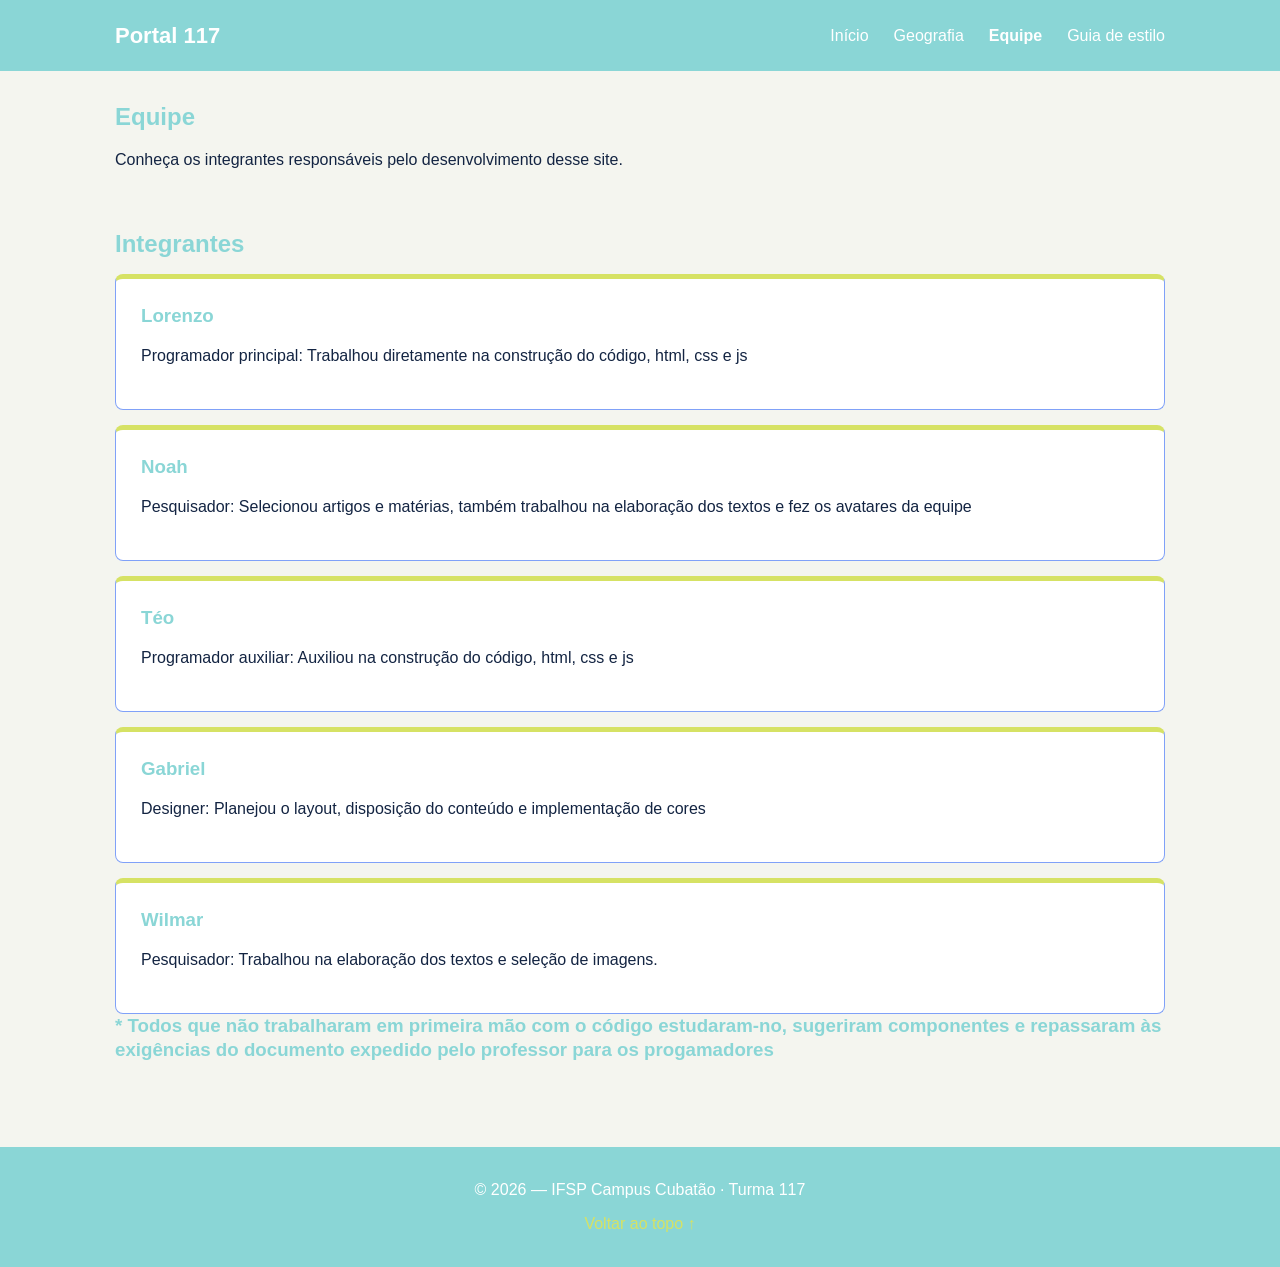
<file: Pasta Trabalho/equipe.html>
<!DOCTYPE html>
<html lang="pt-BR">
<head>
    <meta charset="UTF-8">
    <meta name="viewport" content="width=device-width, initial-scale=1.0">
    <title>Equipe — Portal 117</title>
    <link rel="stylesheet" href="css/estilo.css">
</head>

<body id="top">

    <header>
        <nav class="menu">
            <a href="index.html" class="logo">Portal 117</a>

            <button id="botao-menu" aria-label="Abrir menu" aria-expanded="false">
                ☰
            </button>

            <div id="menu-links"></div>
        </nav>
    </header>

    <main>
        <section>
            <h1>Equipe</h1>

            <p>
                Conheça os integrantes responsáveis pelo desenvolvimento
                desse site.
            </p>
        </section>

        <section>
            <h2>Integrantes</h2>

            <div class="cartao">
                <h3>Lorenzo</h3>
                <p>Programador principal: Trabalhou diretamente na construção do código, html, css e js</p>
            </div>

            <div class="cartao">
                <h3>Noah</h3>
                <p>Pesquisador: Selecionou artigos e matérias, também trabalhou na elaboração dos textos e fez os avatares da equipe</p>
            </div>

            <div class="cartao">
                <h3>Téo</h3>
                <p>Programador auxiliar: Auxiliou na construção do código, html, css e js</p>
            </div>

            <div class="cartao">
                <h3>Gabriel</h3>
                <p>Designer: Planejou o layout, disposição do conteúdo e implementação de cores</p>
            </div>

            <div class="cartao">
                <h3>Wilmar</h3>
                <p>Pesquisador: Trabalhou na elaboração dos textos e seleção de imagens.</p>
            </div> 

            <h3>* Todos que não trabalharam em primeira mão com o código estudaram-no, sugeriram componentes e repassaram às exigências do documento expedido pelo professor para os progamadores</h3>
        </section>
    </main>

    <footer>
        <p>© 2026 — IFSP Campus Cubatão · Turma 117</p>
        <a href="#top">Voltar ao topo ↑</a>
    </footer>

    <script src="js/config.js"></script>
    <script src="js/menu.js"></script>

</body>
</html>
</file>
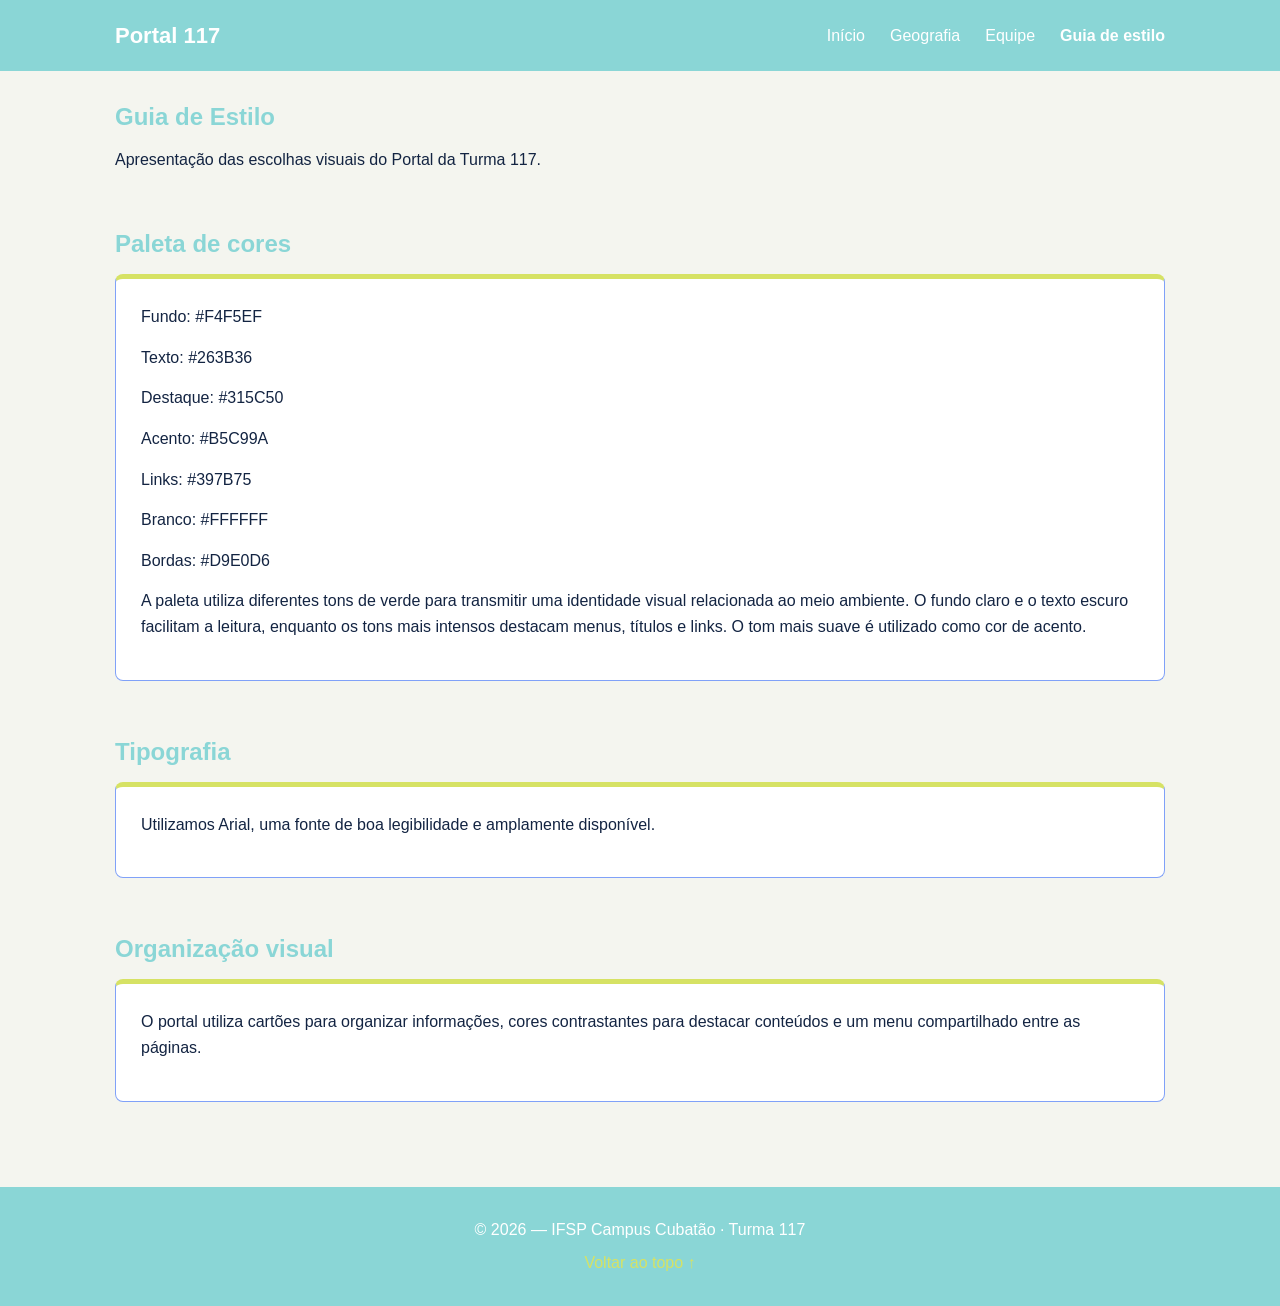
<file: Pasta Trabalho/estilo.html>
<!DOCTYPE html>
<html lang="pt-BR">
<head>
    <meta charset="UTF-8">
    <meta name="viewport" content="width=device-width, initial-scale=1.0">
    <title>Guia de Estilo — Portal 117</title>
    <link rel="stylesheet" href="css/estilo.css">
</head>

<body id="top">

    <header>
        <nav class="menu">
            <a href="index.html" class="logo">Portal 117</a>

            <button id="botao-menu" aria-label="Abrir menu" aria-expanded="false">
                ☰
            </button>

            <div id="menu-links"></div>
        </nav>
    </header>

    <main>
        <section>
            <h1>Guia de Estilo</h1>
            <p>Apresentação das escolhas visuais do Portal da Turma 117.</p>
        </section>

        <section>
            <h2>Paleta de cores</h2>
            <div class="cartao">
                <p>Fundo: #F4F5EF</p>
                <p>Texto: #263B36</p>
                <p>Destaque: #315C50</p>
                <p>Acento: #B5C99A</p>
                <p>Links: #397B75</p>
                <p>Branco: #FFFFFF</p>
                <p>Bordas: #D9E0D6</p>
                <p>
                    A paleta utiliza diferentes tons de verde para transmitir
                    uma identidade visual relacionada ao meio ambiente.
                    O fundo claro e o texto escuro facilitam a leitura,
                    enquanto os tons mais intensos destacam menus, títulos
                    e links. O tom mais suave é utilizado como cor de acento.
                </p>
            </div>
        </section>

        <section>
            <h2>Tipografia</h2>
            <div class="cartao">
                <p>Utilizamos Arial, uma fonte de boa legibilidade e amplamente disponível.</p>
            </div>
        </section>

        <section>
            <h2>Organização visual</h2>
            <div class="cartao">
                <p>O portal utiliza cartões para organizar informações, cores contrastantes para destacar conteúdos e um menu compartilhado entre as páginas.</p>
            </div>
        </section>
    </main>

    <footer>
        <p>© 2026 — IFSP Campus Cubatão · Turma 117</p>
        <a href="#top">Voltar ao topo ↑</a>
    </footer>

    <script src="js/config.js"></script>
    <script src="js/menu.js"></script>

</body>
</html>
</file>
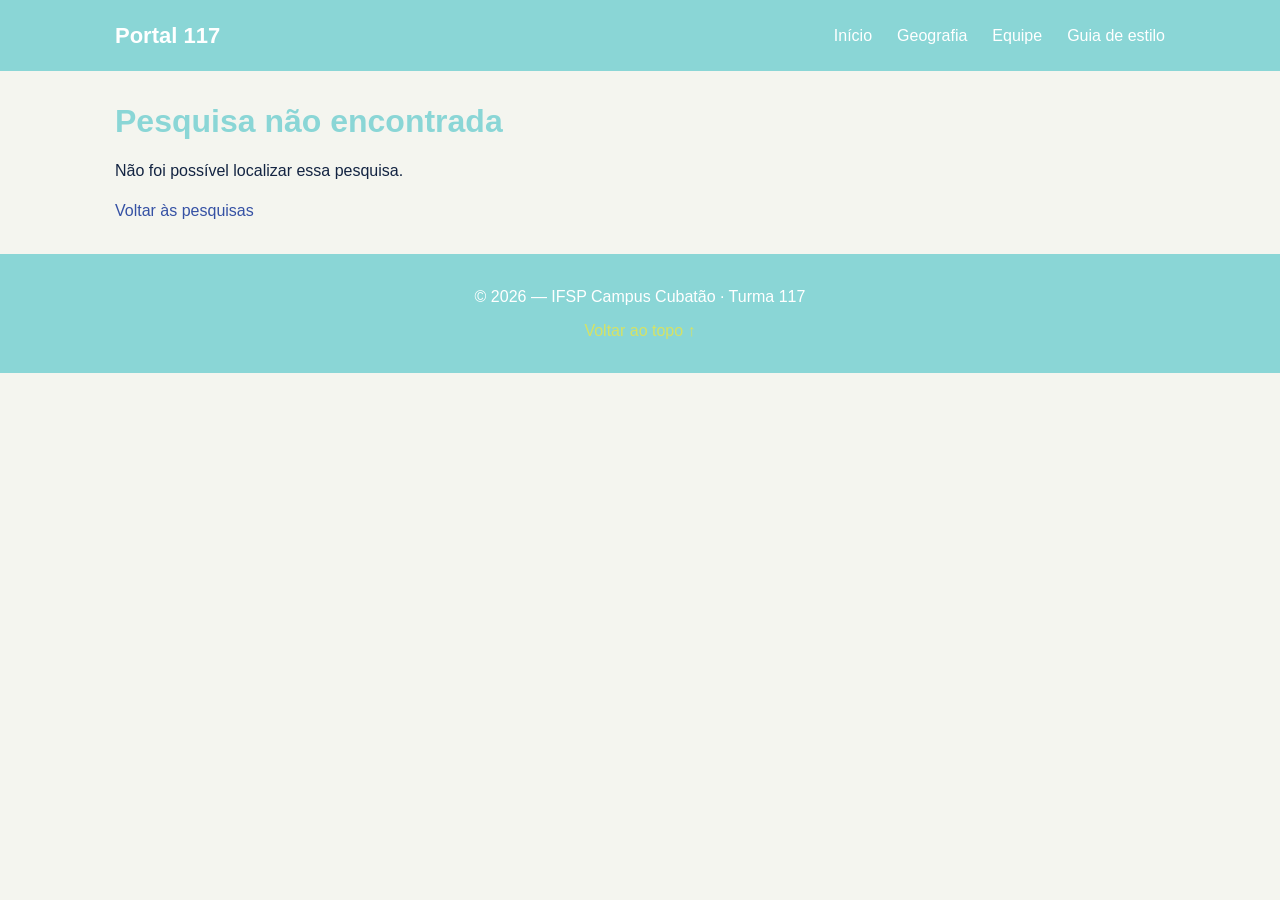
<file: Pasta Trabalho/trabalho.html>
<!DOCTYPE html>
<html lang="pt-BR">
<head>
    <meta charset="UTF-8">
    <meta name="viewport" content="width=device-width, initial-scale=1.0">
    <title>Pesquisa — Portal 117</title>
    <link rel="stylesheet" href="css/estilo.css">

    <script src="js/config.js" defer></script>
    <script src="js/dados.js" defer></script>
    <script src="js/menu.js" defer></script>
    <script src="js/trabalho2.js" defer></script>
</head>

<body id="top">

    <header>
        <nav class="menu">
            <a href="index.html" class="logo">Portal 117</a>

            <button id="botao-menu" aria-label="Abrir menu" aria-expanded="false">
                ☰
            </button>

            <div id="menu-links"></div>
        </nav>
    </header>

    <main>
        <div id="detalhes-trabalho"></div>
    </main>

    <footer>
        <p>© 2026 — IFSP Campus Cubatão · Turma 117</p>
        <a href="#top">Voltar ao topo ↑</a>
    </footer>

</body>
</html>
</file>
<file: Pasta Trabalho/css/estilo.css>
/* PALETA DE CORES */
:root {
    --fundo: #F4F5EF;
    --texto: #132442;
    --destaque: #8AD6D6;
    --acento: #D6E264;
    --links: #3551A4;
    --branco: #FFFFFF;
    --borda: #80A1F8;
}

/* CONFIGURAÇÕES GERAIS */
* {
    margin: 0;
    padding: 0;
    box-sizing: border-box;
}

html {
    scroll-behavior: smooth;
}

body {
    background-color: var(--fundo);
    color: var(--texto);
    font-family: Arial, sans-serif;
    line-height: 1.6;
}

a {
    color: var(--links);
    text-decoration: none;
}

a:hover {
    text-decoration: underline;
}

a:focus,
button:focus {
    outline: 3px solid var(--links);
    outline-offset: 4px;
}

h1, h2, h3 {
    color: var(--destaque);
    line-height: 1.3;
    margin-bottom: 15px;
}

p {
    margin-bottom: 15px;
}

/* MENU */
header {
    background-color: var(--destaque);
    color: var(--branco);
}

.menu {
    max-width: 1100px;
    margin: auto;
    padding: 18px 25px;
    display: flex;
    align-items: center;
    justify-content: space-between;
}

.logo {
    color: var(--branco);
    font-size: 22px;
    font-weight: bold;
}

#menu-links {
    display: flex;
    gap: 25px;
}

#menu-links a {
    color: var(--branco);
}

#botao-menu {
    display: none;
    background: none;
    color: var(--branco);
    border: none;
    font-size: 25px;
    cursor: pointer;
}

/* CONTEÚDO PRINCIPAL */
main {
    max-width: 1100px;
    margin: auto;
    padding: 30px 25px;
}

section {
    margin-bottom: 55px;
}

.apresentacao {
    background-color: var(--destaque);
    color: var(--branco);
    padding: 65px 40px;
    border-radius: 12px;
}

.apresentacao h1 {
    color: var(--branco);
    font-size: 40px;
}

.apresentacao p {
    max-width: 650px;
}

.botao {
    display: inline-block;
    background-color: var(--acento);
    color: var(--texto);
    padding: 12px 22px;
    border-radius: 6px;
    font-weight: bold;
    margin-top: 10px;
}

.botao:hover {
    background-color: var(--branco);
    text-decoration: none;
}

/* CARTÕES */
.cartao {
    background-color: var(--branco);
    padding: 25px;
    border: 1px solid var(--borda);
    border-top: 5px solid var(--acento);
    border-radius: 8px;
    margin-top: 15px;
}

.cartao a {
    font-weight: bold;
}

/* PROFESSOR */
.professor {
    display: flex;
    align-items: center;
    justify-content: space-between;
    gap: 35px;
}

.professor div {
    flex: 1;
}

.professor img {
    width: 200px;
    height: 200px;
    object-fit: cover;
    border-radius: 50%;
}

/* DISCIPLINA */
.disciplina video {
    display: block;
    width: 100%;
    max-width: 650px;
    margin-top: 20px;
    border-radius: 8px;
}

/* QR CODE */
.qrcode {
    text-align: center;
}

.qrcode img {
    width: 180px;
    height: 180px;
    object-fit: contain;
}

/* RODAPÉ */
footer {
    background-color: var(--destaque);
    color: var(--branco);
    text-align: center;
    padding: 30px 20px;
}

footer a {
    color: var(--acento);
}

footer p {
    margin-bottom: 8px;
}

/* RESPONSIVIDADE */
@media (max-width: 700px) {

    .menu {
        flex-wrap: wrap;
    }

    #botao-menu {
        display: block;
    }

    #menu-links {
        display: none;
        flex-direction: column;
        width: 100%;
        gap: 12px;
        padding-top: 20px;
    }

    #menu-links.aberto {
        display: flex;
    }

    main {
        padding: 20px 15px;
    }

    .apresentacao {
        padding: 40px 25px;
    }

    .apresentacao h1 {
        font-size: 30px;
    }

    .professor {
        flex-direction: column;
        align-items: flex-start;
    }

    .professor img {
        align-self: center;
    }
}

/* TABLETS E CELULARES: até 767,98px */
@media (max-width: 767.98px) {

    .menu {
        flex-wrap: wrap;
    }

    #botao-menu {
        display: block;
    }

    #menu-links {
        display: none;
        flex-direction: column;
        width: 100%;
        gap: 12px;
        padding-top: 20px;
    }

    #menu-links.aberto {
        display: flex;
    }

    .professor {
        flex-direction: column;
        align-items: flex-start;
    }

    .professor img {
        align-self: center;
    }

    .cartao {
        padding: 18px;
    }

    .cartao img,
    .disciplina video {
        max-width: 100%;
        height: auto;
    }

    .filtros input,
    .filtros select {
        display: block;
        width: 100%;
        max-width: 100%;
        margin-bottom: 12px;
        padding: 10px;
    }
}

/* CELULARES PEQUENOS: até 575,98px */
@media (max-width: 575.98px) {

    main {
        padding: 15px 10px;
    }

    .apresentacao {
        padding: 30px 18px;
    }

    .apresentacao h1 {
        font-size: 28px;
    }

    section {
        margin-bottom: 35px;
    }

    .qrcode img {
        max-width: 100%;
        height: auto;
    }
}
/* PAGINAÇÃO */
.paginacao {
    display: flex;
    justify-content: center;
    align-items: center;
    gap: 8px;
    margin: 25px 0;
    flex-wrap: wrap;
}

.paginacao button {
    padding: 8px 13px;
    border: 1px solid var(--borda);
    background-color: var(--branco);
    color: var(--texto);
    cursor: pointer;
}

.paginacao button:disabled {
    background-color: var(--destaque);
    color: var(--branco);
    cursor: default;
}
figure {
    margin: 20px 0;
}

figcaption {
    color: var(--texto);
    font-size: 14px;
    margin-top: 8px;
}
</file>
